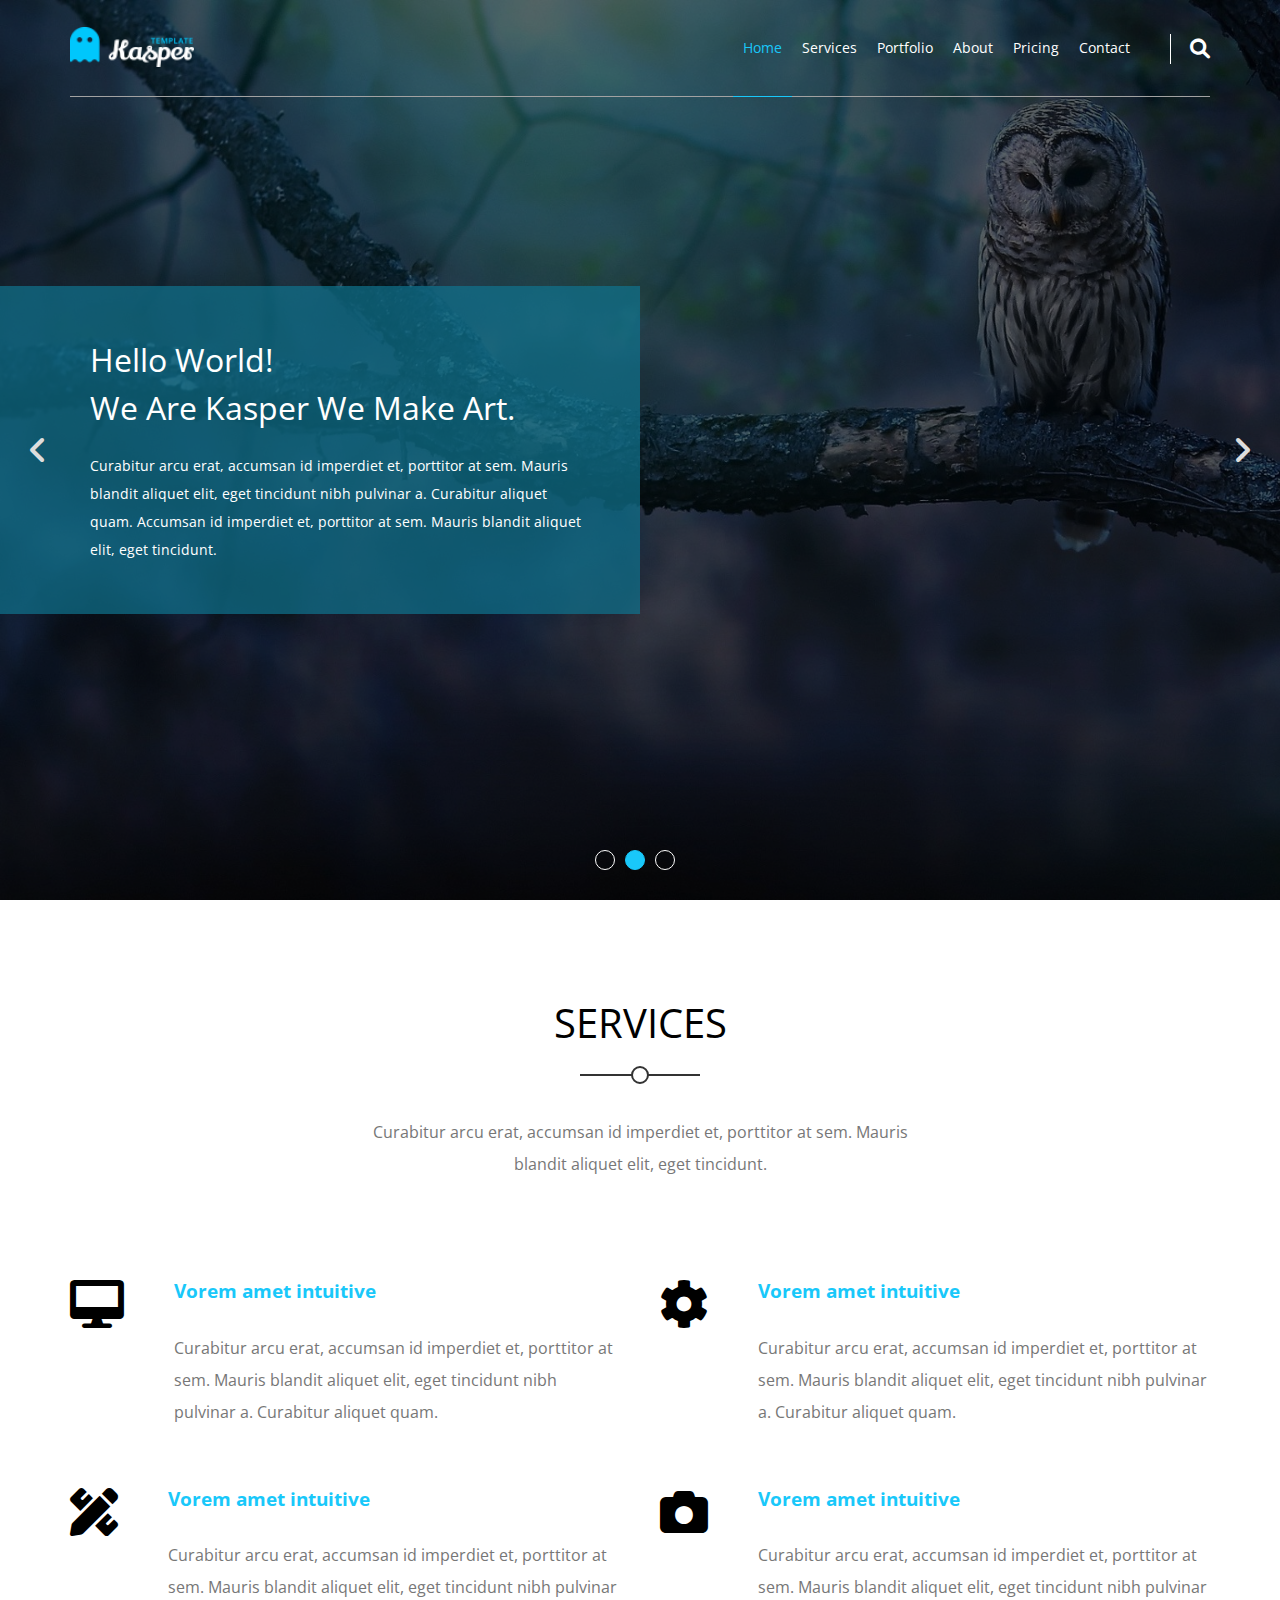
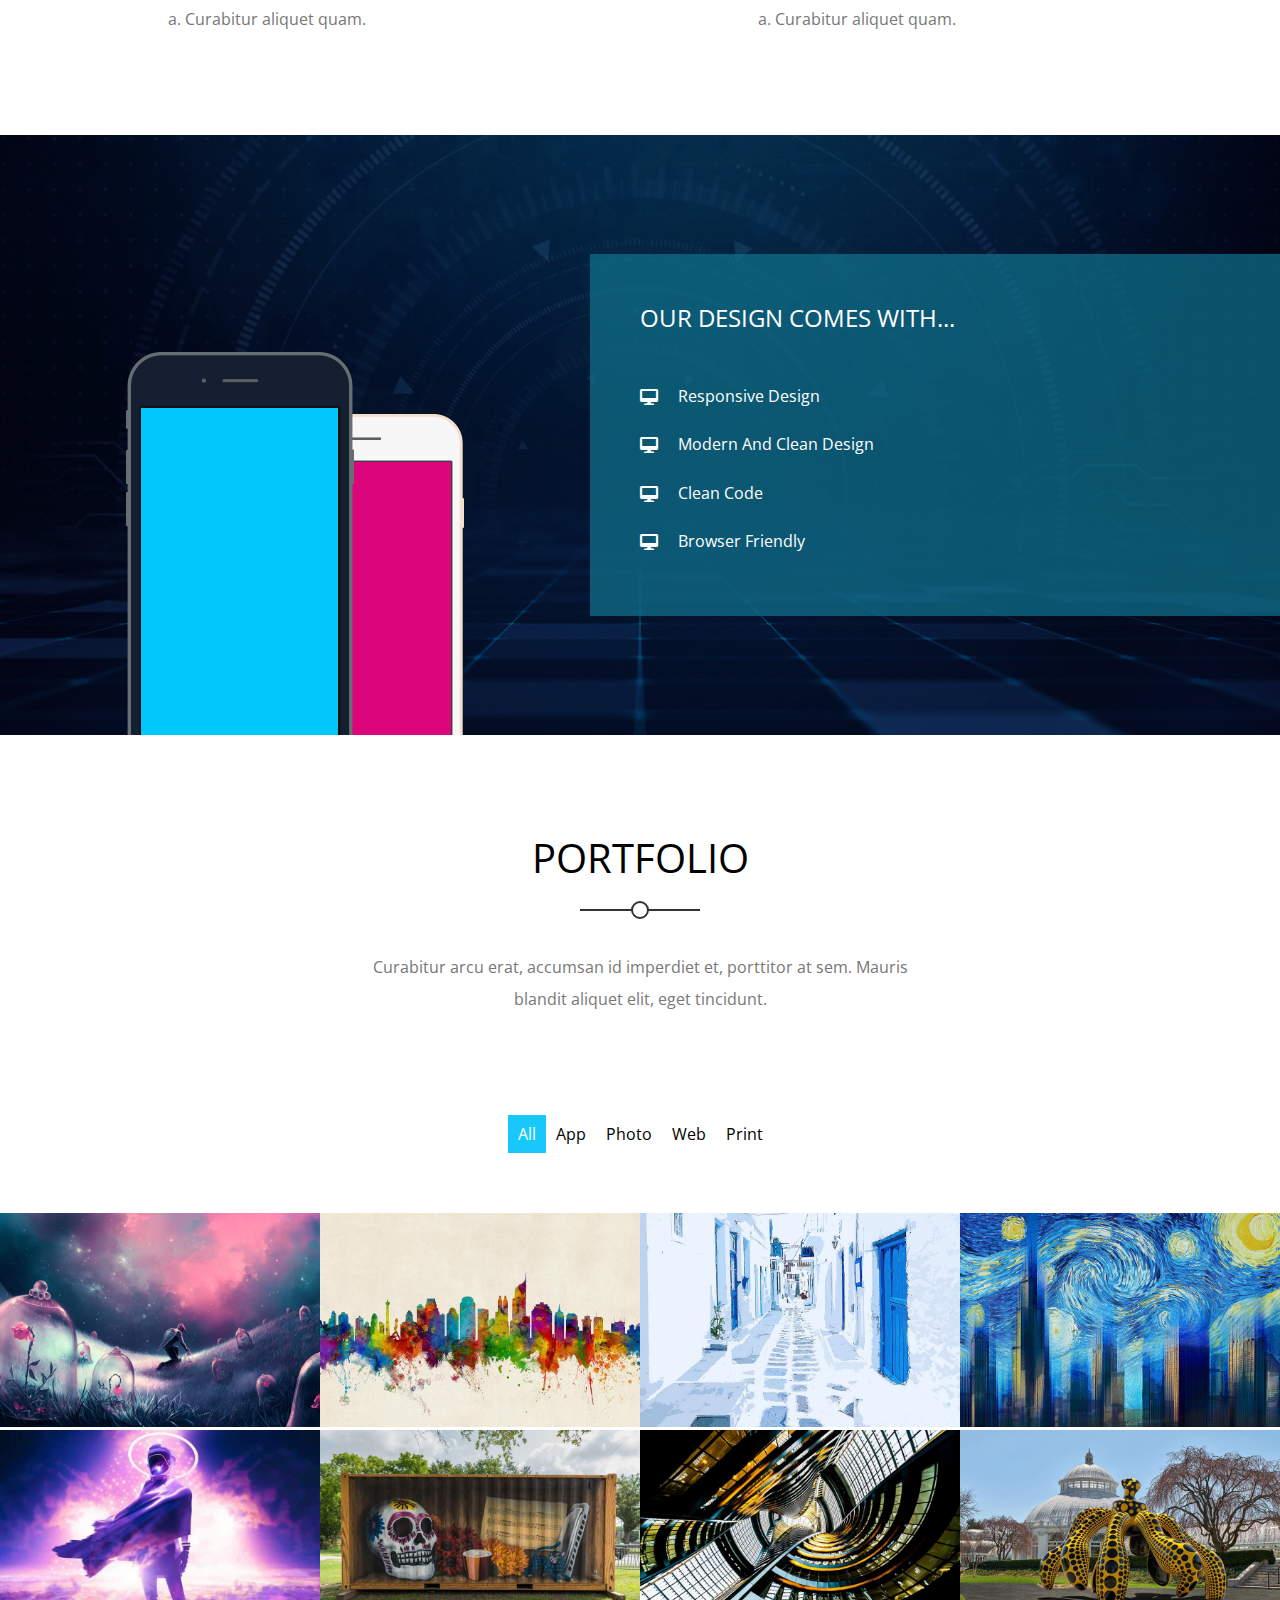
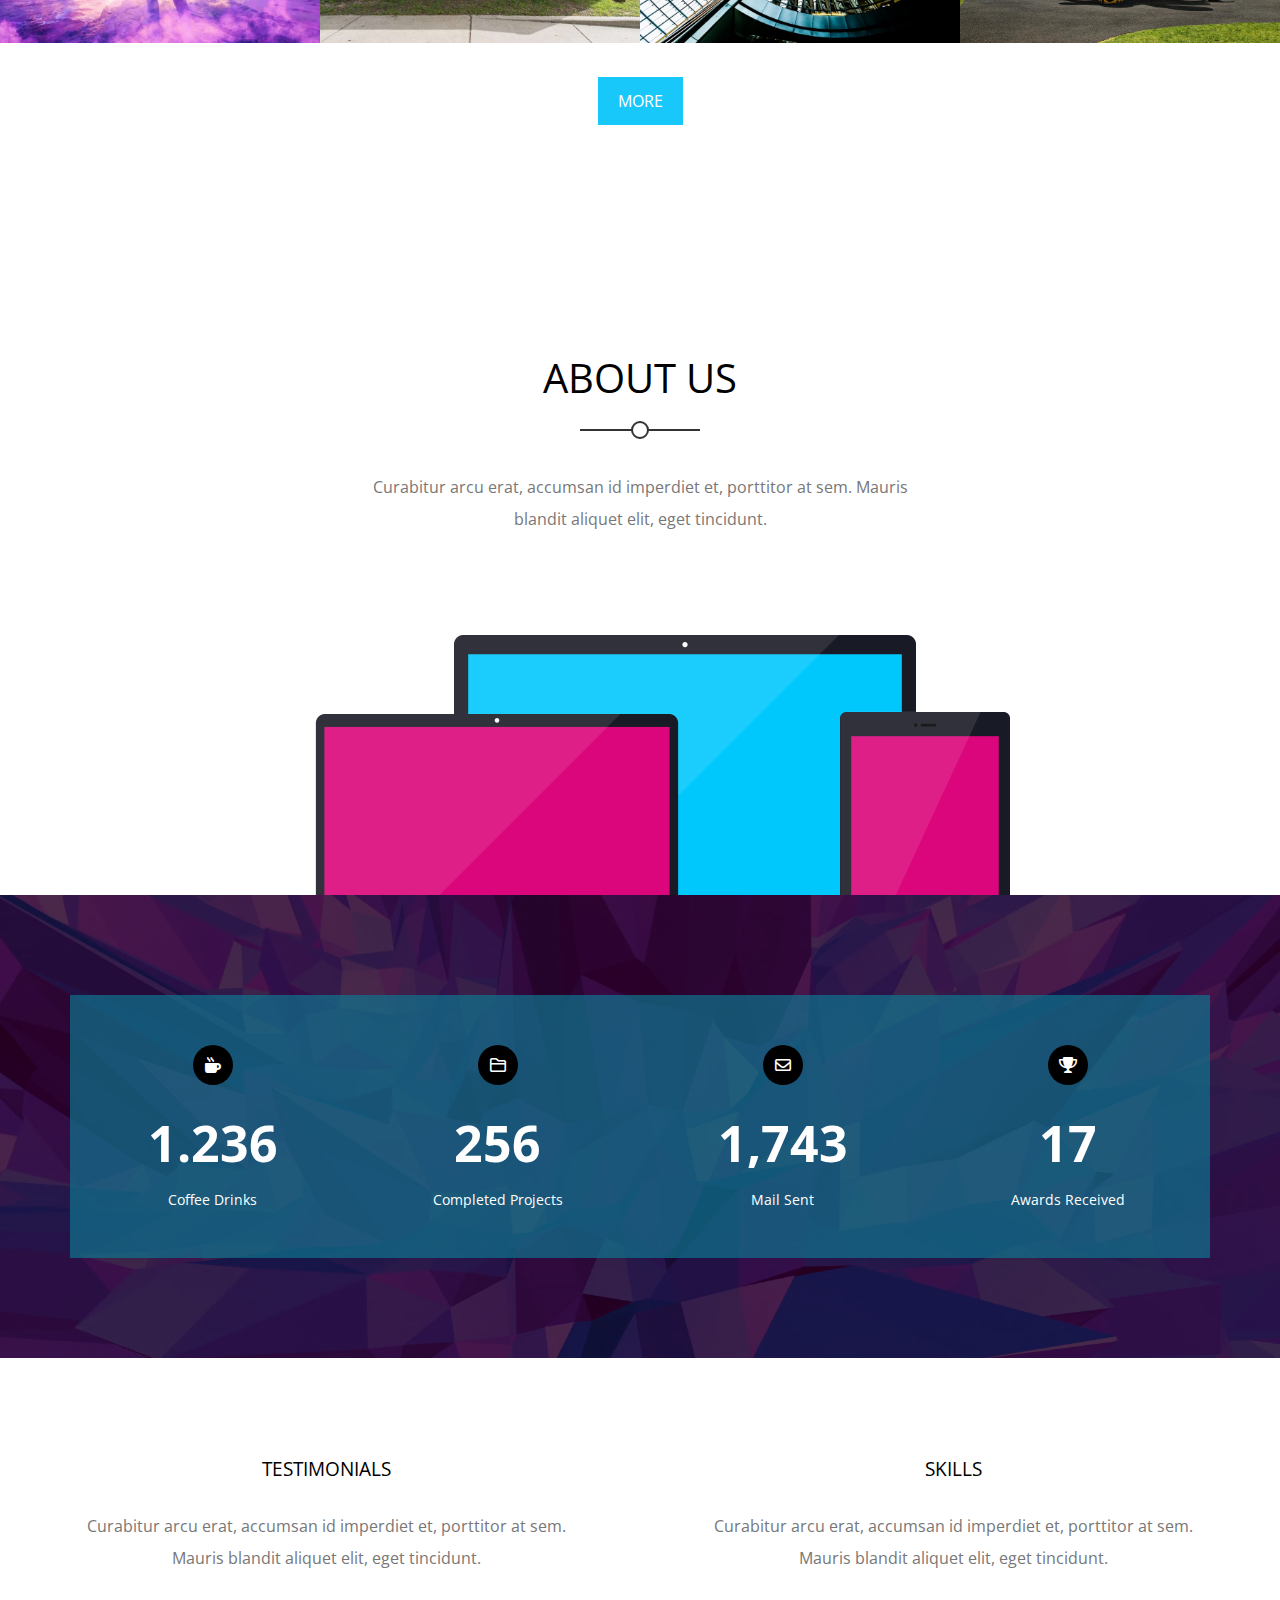
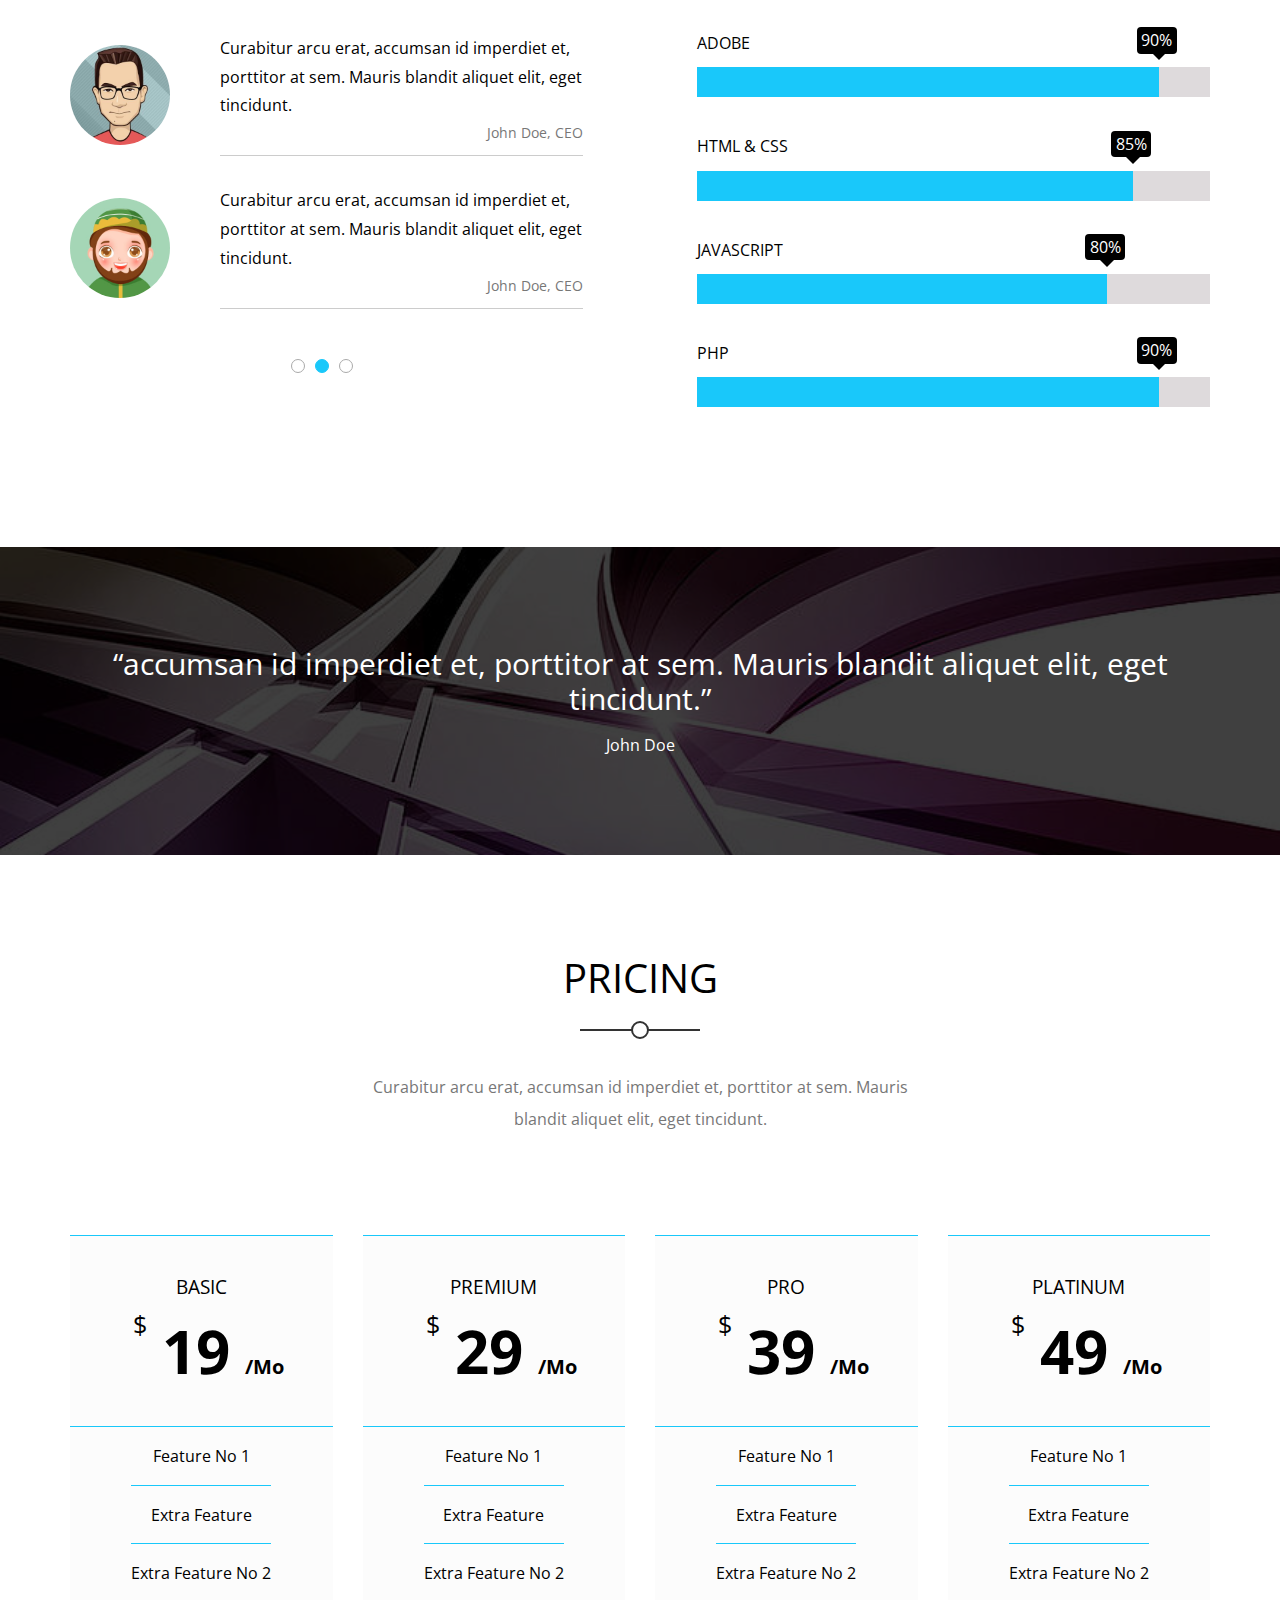
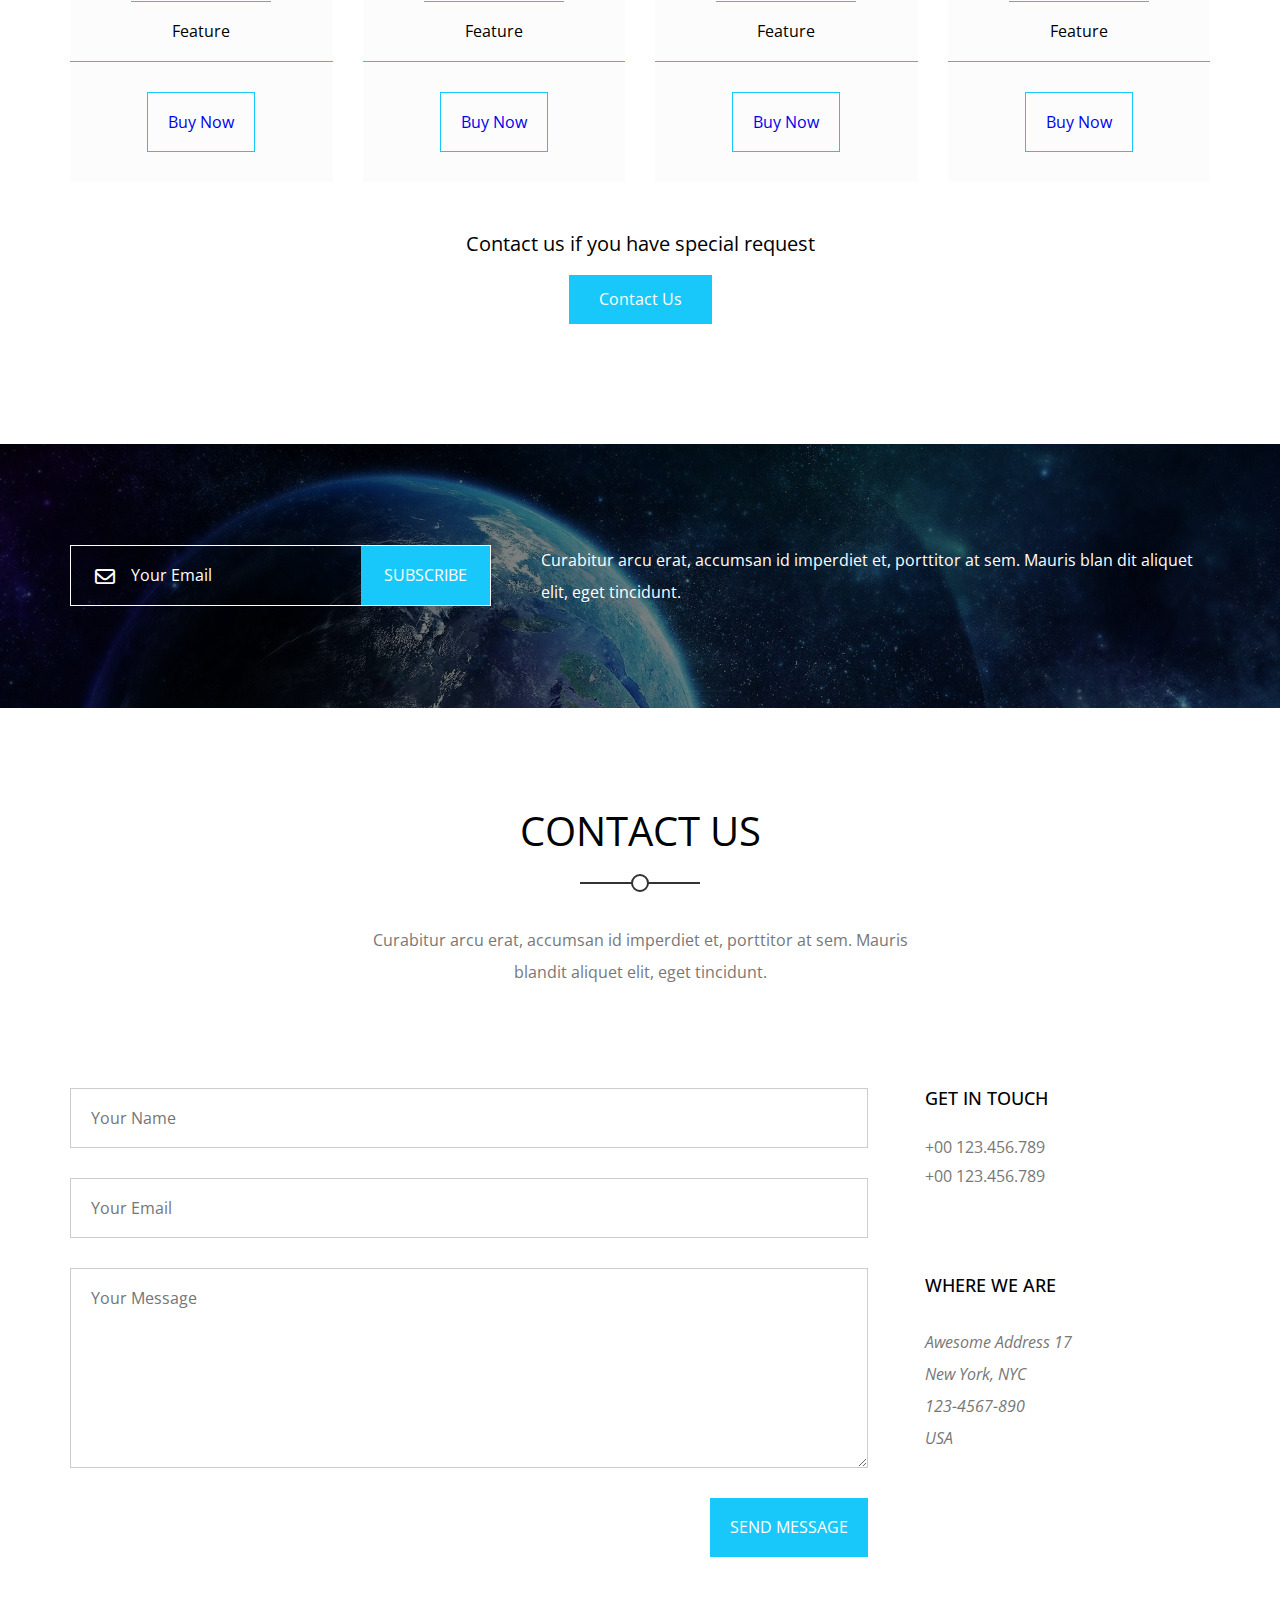
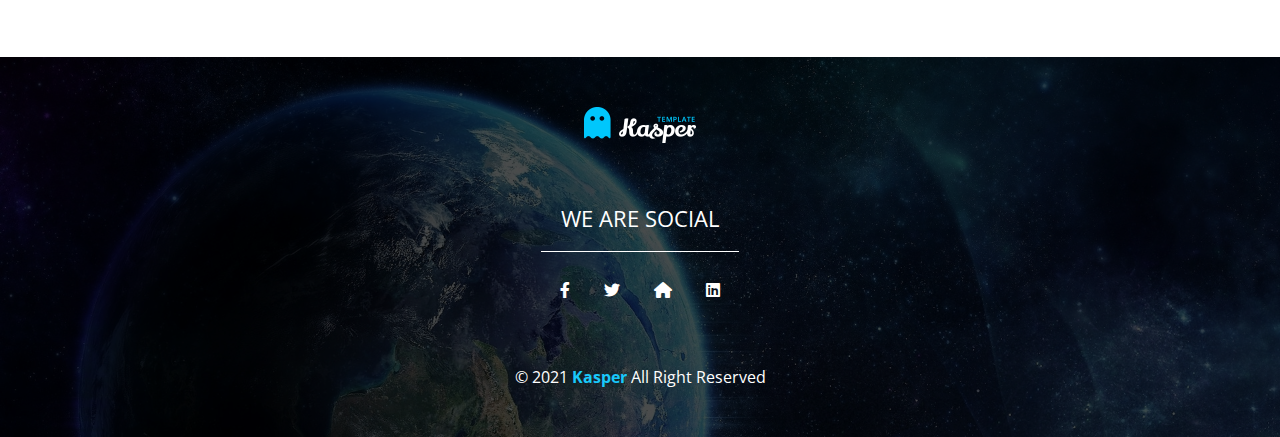
<file: index.html>
<!DOCTYPE html>
<html lang="en">

<head>
    <meta charset="UTF-8">
    <meta http-equiv="X-UA-Compatible" content="IE=edge">
    <meta name="viewport" content="width=, initial-scale=1.0">
    <title>kasper template two</title>

    <!-- render all elements normally  -->
    <link rel="stylesheet" href="css/normalize.css">
    <!-- font awesome library  -->
    <link rel="stylesheet" href="css/all.min.css">
    <!-- main template css file  -->
    <link rel="stylesheet" href="css/kasper.css">
    <link rel="preconnect" href="https://fonts.googleapis.com">
    <!-- google fonts  -->
    <link rel="preconnect" href="https://fonts.gstatic.com" crossorigin>
    <link href="https://fonts.googleapis.com/css2?family=Open+Sans:wght@400;700&display=swap" rel="stylesheet">

</head>

<body>
    <!-- start header  -->
    <header>
        <div class="container">
            <a href="#" class="logo">
                <img src="images/logo.png" alt="Logo" />
            </a>
            <nav>
                <i class="fas fa-bars toggle-menu"></i>
                <ul>
                    <li><a class="active" href="#">Home</a></li>
                    <li><a href="#">Services</a></li>
                    <li><a href="#">Portfolio</a></li>
                    <li><a href="#">About</a></li>
                    <li><a href="#">Pricing</a></li>
                    <li><a href="#">Contact</a></li>
                </ul>
                <div class="form">
                    <i class="fas fa-search"></i>
                </div>
            </nav>
        </div>
    </header>

    <!-- end header  -->
    <!-- Start Landing -->
    <div class="landing">
        <div class="overlay"></div>
        <div class="text">
            <div class="content">
                <h2>
                    Hello World!<br />
                    We Are Kasper We Make Art.
                </h2>
                <p>
                    Curabitur arcu erat, accumsan id imperdiet et, porttitor at sem. Mauris blandit aliquet elit, eget
                    tincidunt
                    nibh pulvinar a. Curabitur aliquet quam. Accumsan id imperdiet et, porttitor at sem. Mauris blandit
                    aliquet
                    elit, eget tincidunt.
                </p>
            </div>
        </div>
        <i class="fas fa-angle-left change-background fa-2x"></i>
        <i class="fas fa-angle-right change-background fa-2x"></i>
        <ul class="bullets">
            <li></li>
            <li class="active"></li>
            <li></li>
        </ul>
    </div>
    <!-- End Landing -->
    <!-- Start Services -->
    <div class="services">
        <div class="container">
            <div class="main-heading">
                <h2>Services</h2>
                <p>
                    Curabitur arcu erat, accumsan id imperdiet et, porttitor at sem. Mauris blandit aliquet elit, eget
                    tincidunt.
                </p>
            </div>
            <div class="services-container">
                <div class="srv-box">
                    <i class="fas fa-desktop fa-3x"></i>
                    <div class="text">
                        <h3>Vorem amet intuitive</h3>
                        <p>
                            Curabitur arcu erat, accumsan id imperdiet et, porttitor at sem. Mauris blandit aliquet
                            elit, eget
                            tincidunt nibh pulvinar a. Curabitur aliquet quam.
                        </p>
                    </div>
                </div>
                <div class="srv-box">
                    <i class="fas fa-cog fa-3x"></i>
                    <div class="text">
                        <h3>Vorem amet intuitive</h3>
                        <p>
                            Curabitur arcu erat, accumsan id imperdiet et, porttitor at sem. Mauris blandit aliquet
                            elit, eget
                            tincidunt nibh pulvinar a. Curabitur aliquet quam.
                        </p>
                    </div>
                </div>
                <div class="srv-box">
                    <i class="fas fa-pencil-ruler fa-3x"></i>
                    <div class="text">
                        <h3>Vorem amet intuitive</h3>
                        <p>
                            Curabitur arcu erat, accumsan id imperdiet et, porttitor at sem. Mauris blandit aliquet
                            elit, eget
                            tincidunt nibh pulvinar a. Curabitur aliquet quam.
                        </p>
                    </div>
                </div>
                <div class="srv-box">
                    <i class="fas fa-camera fa-3x"></i>
                    <div class="text">
                        <h3>Vorem amet intuitive</h3>
                        <p>
                            Curabitur arcu erat, accumsan id imperdiet et, porttitor at sem. Mauris blandit aliquet
                            elit, eget
                            tincidunt nibh pulvinar a. Curabitur aliquet quam.
                        </p>
                    </div>
                </div>
            </div>
        </div>
    </div>
    <!-- End Services -->
    <!-- start design  -->
    <div class="design">
        <div class="image">
            <img src="images/mobile.png" alt="mobile">
        </div>
        <div class="text">
            <h2>OUR DESIGN COMES WITH...</h2>
            <ul>
                <li>Responsive Design</li>
                <li>Modern And Clean Design</li>
                <li>Clean Code</li>
                <li>Browser Friendly</li>
            </ul>
        </div>
    </div>
    <!-- end design   -->
    <!-- Start Portfolio -->
    <div class="portfolio">
        <div class="container">
            <div class="main-heading">
                <h2>Portfolio</h2>
                <p>
                    Curabitur arcu erat, accumsan id imperdiet et, porttitor at sem. Mauris blandit aliquet elit, eget
                    tincidunt.
                </p>
            </div>
            <ul class="shuffle">
                <li class="active">All</li>
                <li>App</li>
                <li>Photo</li>
                <li>Web</li>
                <li>Print</li>
            </ul>
        </div>
        <div class="imgs-container">
            <div class="box">
                <img src="images/shuffle-01.jpg" alt="" />
                <div class="caption">
                    <h4>Awesome Image</h4>
                    <p>Photography</p>
                </div>
            </div>
            <div class="box">
                <img src="images/shuffle-02.jpg" alt="" />
                <div class="caption">
                    <h4>Awesome Image</h4>
                    <p>Photography</p>
                </div>
            </div>
            <div class="box">
                <img src="images/shuffle-03.jpg" alt="" />
                <div class="caption">
                    <h4>Awesome Image</h4>
                    <p>Photography</p>
                </div>
            </div>
            <div class="box">
                <img src="images/shuffle-04.jpg" alt="" />
                <div class="caption">
                    <h4>Awesome Image</h4>
                    <p>Photography</p>
                </div>
            </div>
            <div class="box">
                <img src="images/shuffle-05.jpg" alt="" />
                <div class="caption">
                    <h4>Awesome Image</h4>
                    <p>Photography</p>
                </div>
            </div>
            <div class="box">
                <img src="images/shuffle-06.jpg" alt="" />
                <div class="caption">
                    <h4>Awesome Image</h4>
                    <p>Photography</p>
                </div>
            </div>
            <div class="box">
                <img src="images/shuffle-07.jpg" alt="" />
                <div class="caption">
                    <h4>Awesome Image</h4>
                    <p>Photography</p>
                </div>
            </div>
            <div class="box">
                <img src="images/shuffle-08.jpg" alt="" />
                <div class="caption">
                    <h4>Awesome Image</h4>
                    <p>Photography</p>
                </div>
            </div>
        </div>
        <a href="#" class="more">More</a>
    </div>

    <!-- end portfolio  -->
    <!-- start about  -->
    <div class="about">
        <div class="container">
            <div class="main-heading">
                <h2>About Us</h2>
                <p>
                    Curabitur arcu erat, accumsan id imperdiet et, porttitor at sem. Mauris blandit aliquet elit, eget
                    tincidunt.
                </p>
            </div>
            <img src="images/about.png" alt="" />
        </div>
    </div>

    <!-- end about   -->
    <!-- Start Stats -->
    <div class="stats">
        <div class="container">
            <div class="box">
                <i class="fas fa-mug-hot"></i>
                <div class="number">1.236</div>
                <p>Coffee Drinks</p>
            </div>
            <div class="box">
                <i class="far fa-folder"></i>
                <div class="number">256</div>
                <p>Completed Projects</p>
            </div>
            <div class="box">
                <i class="far fa-envelope"></i>
                <div class="number">1,743</div>
                <p>Mail Sent</p>
            </div>
            <div class="box">
                <i class="fas fa-trophy"></i>
                <div class="number">17</div>
                <p>Awards Received</p>
            </div>
        </div>
    </div>
    <!-- End Stats -->
    <!-- Start Skills -->
    <div class="our-skills">
        <div class="container">
            <div class="testimonials">
                <h3>Testimonials</h3>
                <p>
                    Curabitur arcu erat, accumsan id imperdiet et, porttitor at sem. Mauris blandit aliquet elit, eget
                    tincidunt.
                </p>
                <div class="content">
                    <img src="images/skills-01.jpg" alt="" />
                    <div class="text">
                        Curabitur arcu erat, accumsan id imperdiet et, porttitor at sem. Mauris blandit aliquet elit,
                        eget
                        tincidunt.
                        <p>John Doe, CEO</p>
                    </div>
                </div>
                <div class="content">
                    <img src="images/skills-02.jpg" alt="" />
                    <div class="text">
                        Curabitur arcu erat, accumsan id imperdiet et, porttitor at sem. Mauris blandit aliquet elit,
                        eget
                        tincidunt.
                        <p>John Doe, CEO</p>
                    </div>
                </div>
                <ul class="bullets">
                    <li></li>
                    <li class="active"></li>
                    <li></li>
                </ul>
            </div>
            <div class="skills">
                <h3>Skills</h3>
                <p>
                    Curabitur arcu erat, accumsan id imperdiet et, porttitor at sem. Mauris blandit aliquet elit, eget
                    tincidunt.
                </p>
                <div class="prog-holder">
                    <h4>Adobe</h4>
                    <div class="prog">
                        <span style="width: 90%" data-progress="90%"></span>
                    </div>
                </div>
                <div class="prog-holder">
                    <h4>Html &amp; Css</h4>
                    <div class="prog">
                        <span style="width: 85%" data-progress="85%"></span>
                    </div>
                </div>
                <div class="prog-holder">
                    <h4>JavaScript</h4>
                    <div class="prog">
                        <span style="width: 80%" data-progress="80%"></span>
                    </div>
                </div>
                <div class="prog-holder">
                    <h4>Php</h4>
                    <div class="prog">
                        <span style="width: 90%" data-progress="90%"></span>
                    </div>
                </div>
            </div>
        </div>
    </div>
    <!-- End Skills -->
    <!-- start quote  -->

    <div class="quote">
        <div class="container">
            <q>accumsan id imperdiet et, porttitor at sem. Mauris blandit aliquet elit, eget tincidunt.</q>
            <span>John Doe</span>
        </div>
    </div>
    <!-- End Quote -->
    <!-- Start Pricing -->
    <div class="pricing">
        <div class="container">
            <div class="main-heading">
                <h2>Pricing</h2>
                <p>
                    Curabitur arcu erat, accumsan id imperdiet et, porttitor at sem. Mauris blandit aliquet elit, eget
                    tincidunt.
                </p>
            </div>
            <div class="plans">
                <div class="plan">
                    <div class="head">
                        <h3>Basic</h3>
                        <span>19</span>
                    </div>
                    <ul>
                        <li>Feature No 1</li>
                        <li>Extra Feature</li>
                        <li>Extra Feature No 2</li>
                        <li>Feature</li>
                    </ul>
                    <div class="foot">
                        <a href="#">Buy Now</a>
                    </div>
                </div>
                <div class="plan">
                    <div class="head">
                        <h3>Premium</h3>
                        <span>29</span>
                    </div>
                    <ul>
                        <li>Feature No 1</li>
                        <li>Extra Feature</li>
                        <li>Extra Feature No 2</li>
                        <li>Feature</li>
                    </ul>
                    <div class="foot">
                        <a href="#">Buy Now</a>
                    </div>
                </div>
                <div class="plan">
                    <div class="head">
                        <h3>Pro</h3>
                        <span>39</span>
                    </div>
                    <ul>
                        <li>Feature No 1</li>
                        <li>Extra Feature</li>
                        <li>Extra Feature No 2</li>
                        <li>Feature</li>
                    </ul>
                    <div class="foot">
                        <a href="#">Buy Now</a>
                    </div>
                </div>
                <div class="plan">
                    <div class="head">
                        <h3>Platinum</h3>
                        <span>49</span>
                    </div>
                    <ul>
                        <li>Feature No 1</li>
                        <li>Extra Feature</li>
                        <li>Extra Feature No 2</li>
                        <li>Feature</li>
                    </ul>
                    <div class="foot">
                        <a href="#">Buy Now</a>
                    </div>
                </div>
            </div>
            <p class="contact-text">Contact us if you have special request</p>
            <a href="#" class="contact-link">Contact Us</a>
        </div>
    </div>
    <!-- End Pricing -->
    <!-- Start Subscribe -->
    <div class="subscribe">
        <div class="container">
            <form action="">
                <i class="far fa-envelope fa-lg"></i>
                <input type="email" name="mail" placeholder="Your Email" />
                <input type="submit" value="Subscribe" />
            </form>
            <p>
                Curabitur arcu erat, accumsan id imperdiet et, porttitor at sem. Mauris blan dit aliquet elit, eget
                tincidunt.
            </p>
        </div>
    </div>
    <!-- End Subscribe -->
    <!-- Start Contact -->
    <div class="contact">
        <div class="container">
            <div class="main-heading">
                <h2>Contact Us</h2>
                <p>
                    Curabitur arcu erat, accumsan id imperdiet et, porttitor at sem. Mauris blandit aliquet elit, eget
                    tincidunt.
                </p>
            </div>
            <div class="content">
                <form action="">
                    <input class="main-input" type="text" name="name" placeholder="Your Name" />
                    <input class="main-input" type="email" name="mail" placeholder="Your Email" />
                    <textarea class="main-input" name="message" placeholder="Your Message"></textarea>
                    <input type="submit" value="Send Message" />
                </form>
                <div class="info">
                    <h4>Get In Touch</h4>
                    <span class="phone">+00 123.456.789</span>
                    <span class="phone">+00 123.456.789</span>
                    <h4>Where We Are</h4>
                    <address>Awesome Address 17<br />New York, NYC<br />123-4567-890<br />USA</address>
                </div>
            </div>
        </div>
    </div>
    <!-- End Contact -->
    <!-- Start Footer -->
    <div class="footer">
        <div class="container">
            <img src="images/logo.png" alt="Logo" />
            <p>We Are Social</p>
            <div class="social-icons">
                <i class="fab fa-facebook-f"></i>
                <i class="fab fa-twitter"></i>
                <i class="fas fa-home"></i>
                <i class="fab fa-linkedin"></i>
            </div>
            <p class="copyright">&copy; 2021 <span>Kasper</span> All Right Reserved</p>
        </div>
    </div>
    <!-- End Footer -->



</body>

</html>
</file>
<file: css/kasper.css>
/* Start Variables */
:root {
  --main-color: #19c8fa;
  --transparent-color: rgb(15 116 143 / 70%);
  --section-padding: 100px;
}
/* End Variables */
/* Start Global Rules */
* {
  -webkit-box-sizing: border-box;
  -moz-box-sizing: border-box;
  box-sizing: border-box;
  padding: 0;
  margin: 0;
}
html {
  scroll-behavior: smooth;
}
body {
  font-family: "Open Sans", sans-serif;
}
ul {
  list-style: none;
}
.container {
  padding-left: 15px;
  padding-right: 15px;
  margin-left: auto;
  margin-right: auto;
}
/* Small */
@media (min-width: 768px) {
  .container {
    width: 750px;
  }
}
/* Medium */
@media (min-width: 992px) {
  .container {
    width: 970px;
  }
}
/* Large */
@media (min-width: 1200px) {
  .container {
    width: 1170px;
  }
}
/* End Global Rules */
/* Start Components */
.main-heading {
  text-align: center;
}
.main-heading h2 {
  font-weight: normal;
  font-size: 40px;
  position: relative;
  margin-bottom: 70px;
  text-transform: uppercase;
}
.main-heading h2::before {
  content: "";
  position: absolute;
  left: 50%;
  transform: translateX(-50%);
  height: 2px;
  background-color: #333;
  bottom: -30px;
  width: 120px;
}
.main-heading h2::after {
  content: "";
  position: absolute;
  left: 50%;
  transform: translateX(-50%);
  width: 14px;
  height: 14px;
  border-radius: 50%;
  border: 2px solid #333;
  bottom: -38px;
  background-color: white;
}
.main-heading p {
  width: 550px;
  margin: 0 auto 100px;
  max-width: 100%;
  line-height: 2;
  color: #777;
}
/* End Components */
/* Start Header */
header {
  position: absolute;
  left: 0;
  width: 100%;
  z-index: 2;
}
header .container {
  display: flex;
  justify-content: space-between;
  align-items: center;
  position: relative;
  min-height: 97px;
}
header .container::after {
  content: "";
  position: absolute;
  height: 1px;
  background-color: #a2a2a2;
  bottom: 0;
  width: calc(100% - 30px);
  left: 15px;
}
header .logo img {
  height: 40px;
}
header nav {
  flex: 1;
  display: flex;
  align-items: center;
  justify-content: flex-end;
}
header nav .toggle-menu {
  color: white;
  font-size: 22px;
}
@media (min-width: 768px) {
  header nav .toggle-menu {
    display: none;
  }
}
header nav ul {
  display: flex;
}
@media (max-width: 767px) {
  header nav ul {
    display: none;
  }
  header nav .toggle-menu:hover + ul {
    display: flex;
    flex-direction: column;
    position: absolute;
    top: 100%;
    left: 0;
    width: 100%;
    background-color: rgb(0 0 0 / 50%);
  }
  header nav ul li a {
    padding: 15px !important;
  }
}
header nav ul li a {
  padding: 40px 10px;
  display: block;
  color: white;
  text-decoration: none;
  font-size: 14px;
  transition: 0.3s;
  position: relative;
  z-index: 2;
}
header nav ul li a.active,
header nav ul li a:hover {
  color: var(--main-color);
  border-bottom: 1px solid var(--main-color);
}
header nav .form {
  width: 40px;
  height: 30px;
  position: relative;
  margin-left: 30px;
  border-left: 1px solid white;
}
header nav .form i {
  color: white;
  position: absolute;
  font-size: 20px;
  top: 50%;
  transform: translateY(-50%);
  right: 0;
}
/* End Header */
/* Start Landing */
.landing {
  min-height: 100vh;
  background-color: #1f2021;
  background-image: url("../images/landing.jpg");
  background-size: cover;
  position: relative;
}
.landing .overlay {
  position: absolute;
  left: 0;
  top: 0;
  width: 100%;
  height: 100%;
  background-color: rgb(0 0 0 / 60%);
}
.landing .text {
  position: absolute;
  left: 0;
  top: 50%;
  transform: translateY(-50%);
  width: 50%;
  padding: 50px;
  background-color: var(--transparent-color);
  color: white;
  display: flex;
  justify-content: flex-end;
}
.landing .text .content {
  max-width: 500px;
}
@media (max-width: 767px) {
  .landing .text {
    width: 100%;
  }
  .landing .text .content {
    max-width: 100%;
  }
}
.landing .text .content h2 {
  font-size: 32px;
  font-weight: normal;
  line-height: 1.5;
  margin-bottom: 20px;
}
.landing .text .content p {
  font-size: 14px;
  line-height: 2;
}
.landing .change-background {
  position: absolute;
  top: 50%;
  transform: translateY(-50%);
  color: #ddd;
}
@media (max-width: 767px) {
  .landing .change-background {
    display: none;
  }
}
.landing .fa-angle-left {
  left: 30px;
}
.landing .fa-angle-right {
  right: 30px;
}
.landing .bullets {
  position: absolute;
  left: 50%;
  transform: translateX(-50%);
  bottom: 30px;
  display: flex;
}
.landing .bullets li {
  width: 20px;
  height: 20px;
  border: 1px solid white;
  border-radius: 50%;
  margin-right: 10px;
}
.landing .bullets li.active {
  background-color: var(--main-color);
  border-color: var(--main-color);
}
/* End Landing */
/* Start Services */
.services {
  padding-top: var(--section-padding);
  padding-bottom: var(--section-padding);
}
@media (min-width: 768px) {
  .services .services-container {
    display: grid;
    grid-template-columns: repeat(auto-fill, minmax(450px, 1fr));
    grid-column-gap: 40px;
    grid-row-gap: 60px;
  }
}
.services .srv-box {
  display: flex;
}
.services .srv-box i {
  margin-right: 50px;
}
@media (max-width: 767px) {
  .services .srv-box {
    display: flex;
    flex-direction: column;
    text-align: center;
    margin-bottom: 40px;
  }
  .services .srv-box i {
    margin: 0 0 30px;
  }
}
.services .srv-box h3 {
  margin-bottom: 30px;
  color: var(--main-color);
}
.services .srv-box p {
  line-height: 2;
  color: #777;
}
/* End Services */
/* Start Design */
.design {
  padding-top: var(--section-padding);
  padding-bottom: var(--section-padding);
  height: 600px;
  position: relative;
  background-image: url("../images/design-features.jpg");
  background-size: cover;
  display: flex;
  align-items: center;
  overflow: hidden;
}
.design::before {
  content: "";
  position: absolute;
  left: 0;
  top: 0;
  width: 100%;
  height: 100%;
  background-color: rgb(0 0 0 / 60%);
}
.design .image,
.design .text {
  position: relative;
  z-index: 2;
  flex: 1;
}
.design .image {
  text-align: center;
}
@media (max-width: 767px) {
  .design .image {
    display: none;
  }
}
.design .image img {
  position: relative;
  bottom: -150px;
}
.design .text {
  color: white;
  padding: 50px;
  background-color: var(--transparent-color);
}
.design .text h2 {
  font-weight: normal;
  text-transform: uppercase;
  margin-bottom: 40px;
}
.design .text ul li {
  padding: 15px 0;
}
.design .text ul li::before {
  font-family: "Font Awesome 5 Free";
  content: "\f108";
  font-weight: 900;
  margin-right: 20px;
  position: relative;
  top: 1px;
}
/* End Design */
/* Start Portfolio */
.portfolio {
  padding-top: var(--section-padding);
  padding-bottom: var(--section-padding);
}
.portfolio .shuffle {
  display: flex;
  justify-content: center;
}
.portfolio .shuffle li {
  padding: 10px;
}
.portfolio .shuffle li.active {
  background-color: var(--main-color);
  color: white;
}
.portfolio .imgs-container {
  display: flex;
  flex-wrap: wrap;
  margin-top: 60px;
}
.portfolio .imgs-container .box {
  overflow: hidden;
  position: relative;
}
.portfolio .imgs-container .box:hover .caption {
  bottom: 0;
}
.portfolio .imgs-container .box:hover img {
  transform: rotate(3deg) scale(1.1);
}
@media (min-width: 768px) {
  .portfolio .imgs-container .box {
    flex-basis: 50%;
  }
}
@media (min-width: 1199px) {
  .portfolio .imgs-container .box {
    flex-basis: 25%;
  }
}
.portfolio .imgs-container .box img {
  max-width: 100%;
  transition: 0.3s;
}
.portfolio .imgs-container .box .caption {
  position: absolute;
  left: 0;
  padding: 20px;
  background-color: white;
  width: 100%;
  transition: 0.3s;
  bottom: -100%;
}
.portfolio .imgs-container .box .caption h4 {
  font-weight: normal;
  margin-bottom: 10px;
}
.portfolio .imgs-container .box .caption p {
  color: var(--main-color);
}
.portfolio .more {
  background-color: var(--main-color);
  color: white;
  padding: 15px 20px;
  display: block;
  width: fit-content;
  margin: 30px auto;
  text-decoration: none;
  text-transform: uppercase;
}
/* End Portfolio */
/* Start About */
.about {
  padding-top: var(--section-padding);
  overflow: hidden;
  text-align: center;
}
.about img {
  position: relative;
  bottom: -120px;
  margin-top: -120px;
  max-width: 100%;
}
@media (max-width: 767px) {
  .about img {
    bottom: -60px;
    margin-top: -60px;
  }
}
/* End About */
/* Start Stats */
.stats {
  padding-top: var(--section-padding);
  padding-bottom: var(--section-padding);
  text-align: center;
  background-image: url("../images/stats.png");
  background-size: cover;
  position: relative;
}
.stats::before {
  content: "";
  position: absolute;
  left: 0;
  top: 0;
  width: 100%;
  height: 100%;
  background-color: rgb(0 0 0 / 70%);
}
.stats .container {
  position: relative;
  display: flex;
  flex-wrap: wrap;
}
.stats .container .box {
  color: white;
  padding: 50px;
  background-color: var(--transparent-color);
}
@media (max-width: 767px) {
  .stats .container .box {
    flex-basis: 100%;
  }
}
@media (min-width: 768px) {
  .stats .container .box {
    flex-basis: 50%;
  }
}
@media (min-width: 992px) {
  .stats .container .box {
    flex-basis: 25%;
  }
}
.stats .container .box i {
  width: 40px;
  height: 40px;
  display: flex;
  background-color: black;
  justify-content: center;
  align-items: center;
  border-radius: 50%;
  margin: 0 auto 30px;
}
.stats .container .box .number {
  font-size: 50px;
  font-weight: bold;
  margin: 0 0 20px;
}
.stats .container .box p {
  font-size: 14px;
}
/* End Stats */
/* Start Skills */
.our-skills {
  padding-top: var(--section-padding);
  padding-bottom: var(--section-padding);
}
.our-skills .container {
  display: flex;
  justify-content: space-between;
  flex-wrap: wrap;
}
@media (min-width: 992px) {
  .our-skills .container > div {
    flex-basis: 45%;
  }
}
.our-skills .container > div > h3 {
  margin: 0 0 30px;
  font-weight: normal;
  text-align: center;
  text-transform: uppercase;
}
.our-skills .container > div > p {
  color: #777;
  line-height: 2;
  text-align: center;
  margin-bottom: 60px;
}
.our-skills .testimonials .content {
  display: flex;
  align-items: center;
  margin-bottom: 30px;
}
.our-skills .testimonials .content img {
  width: 100px;
  border-radius: 50%;
  margin-right: 50px;
}
@media (max-width: 767px) {
  .our-skills .testimonials .content {
    flex-direction: column;
    text-align: center;
  }
  .our-skills .testimonials .content img {
    margin: 0 auto 20px;
  }
}
.our-skills .testimonials .text {
  line-height: 1.8;
  border-bottom: 1px solid #ccc;
}
.our-skills .testimonials .text p {
  color: #777;
  text-align: right;
  font-size: 14px;
  margin-bottom: 10px;
}
.our-skills .testimonials .bullets {
  display: flex;
  justify-content: center;
  margin-top: 50px;
  margin-bottom: 50px;
}
.our-skills .testimonials .bullets li {
  width: 14px;
  height: 14px;
  border: 1px solid #aaa;
  border-radius: 50%;
  margin-right: 10px;
}
.our-skills .testimonials .bullets li.active {
  background-color: var(--main-color);
  border-color: var(--main-color);
}
.our-skills .skills .prog-holder {
  margin-bottom: 40px;
}
.our-skills .skills .prog-holder h4 {
  margin-bottom: 15px;
  font-weight: normal;
  text-transform: uppercase;
}
.our-skills .skills .prog-holder .prog {
  background-color: #dedadc;
  height: 30px;
}
.our-skills .skills .prog-holder .prog span {
  display: block;
  background-color: var(--main-color);
  height: 100%;
  position: relative;
}
.our-skills .skills .prog-holder .prog span::before {
  content: attr(data-progress);
  position: absolute;
  background-color: black;
  color: white;
  top: -40px;
  right: -18px;
  padding: 4px 0;
  width: 40px;
  text-align: center;
  border-radius: 4px;
}
.our-skills .skills .prog-holder .prog span::after {
  content: "";
  position: absolute;
  border-style: solid;
  border-width: 8px;
  border-color: black transparent transparent;
  right: -8px;
  top: -15px;
}
/* End Skills */
/* Start Quote */
.quote {
  padding-top: var(--section-padding);
  padding-bottom: var(--section-padding);
  background-image: url("../images/quote.jpg");
  background-size: cover;
  position: relative;
  text-align: center;
  color: white;
}
.quote::before {
  content: "";
  position: absolute;
  left: 0;
  top: 0;
  width: 100%;
  height: 100%;
  background-color: rgb(0 0 0 / 75%);
}
.quote .container {
  position: relative;
}
.quote q {
  font-size: 30px;
  margin-bottom: 20px;
  display: block;
}
/* End Quote */
/* Start Pricing */
.pricing {
  padding-top: var(--section-padding);
  padding-bottom: var(--section-padding);
}
.pricing .plans {
  display: grid;
  grid-template-columns: repeat(auto-fill, minmax(250px, 1fr));
  gap: 30px;
}
.pricing .plans .plan {
  background-color: #fcfcfc;
  text-align: center;
}
.pricing .plans .plan .head {
  padding: 40px 20px;
  border-top: 1px solid var(--main-color);
  border-bottom: 1px solid var(--main-color);
}
.pricing .plans .plan .head h3 {
  font-weight: normal;
  margin-bottom: 20px;
  text-transform: uppercase;
}
.pricing .plans .plan .head span {
  font-size: 60px;
  font-weight: bold;
}
.pricing .plans .plan .head span::before {
  content: "$";
  font-size: 25px;
  position: relative;
  top: -40px;
  margin-right: 15px;
  font-weight: normal;
}
.pricing .plans .plan .head span::after {
  content: "/Mo";
  font-size: 20px;
  position: relative;
  right: -15px;
}
.pricing .plans .plan ul {
  border-bottom: 1px solid var(--main-color);
}
.pricing .plans .plan ul li {
  padding: 20px;
  position: relative;
}
.pricing .plans .plan ul li:not(:last-child)::after {
  content: "";
  width: 140px;
  height: 1px;
  background-color: var(--main-color);
  position: absolute;
  left: 50%;
  transform: translateX(-50%);
  bottom: 0;
}
.pricing .plans .plan .foot a {
  display: block;
  padding: 20px 20px;
  text-decoration: none;
  border: 1px solid var(--main-color);
  width: fit-content;
  margin: 30px auto;
}
.pricing .contact-text {
  text-align: center;
  margin: 50px auto 20px;
  font-size: 20px;
}
.pricing .contact-link {
  display: block;
  width: fit-content;
  margin: 20px auto;
  background-color: var(--main-color);
  color: white;
  padding: 15px 30px;
  text-decoration: none;
}
/* End Pricing */
/* Start Subscribe */
.subscribe {
  padding-top: var(--section-padding);
  padding-bottom: var(--section-padding);
  background-image: url("../images/subscribe.jpg");
  background-size: cover;
  position: relative;
  color: white;
}
.subscribe::before {
  content: "";
  position: absolute;
  left: 0;
  top: 0;
  width: 100%;
  height: 100%;
  background-color: rgb(0 0 0 / 50%);
}
.subscribe .container {
  position: relative;
  display: flex;
  align-items: center;
}
@media (max-width: 991px) {
  .subscribe .container {
    flex-direction: column;
  }
}
.subscribe form {
  display: flex;
  position: relative;
  width: 500px;
  max-width: 100%;
}
.subscribe form i {
  position: absolute;
  top: 50%;
  transform: translateY(-50%);
  left: 25px;
}
.subscribe form input[type="email"] {
  border: 1px solid white;
  border-right: none;
  background: none;
  padding: 20px 20px 20px 60px;
  caret-color: var(--main-color);
  width: calc(100% - 130px);
}
.subscribe form input[type="submit"] {
  width: 130px;
  background-color: var(--main-color);
  color: white;
  padding: 10px 20px;
  border: 1px solid white;
  border-left: none;
  text-transform: uppercase;
}
.subscribe form input[type="email"]:focus,
.subscribe form input[type="submit"]:focus {
  outline: none;
}
.subscribe form ::placeholder {
  color: white;
}
.subscribe p {
  line-height: 2;
  margin-left: 50px;
}
@media (max-width: 991px) {
  .subscribe p {
    margin: 30px 0 0;
  }
}
/* End Subscribe */
/* Start Contact */
.contact {
  padding-top: var(--section-padding);
  padding-bottom: var(--section-padding);
}
.contact .content {
  display: flex;
  justify-content: space-between;
}
@media (max-width: 767px) {
  .contact .content {
    flex-direction: column;
  }
}
.contact .content form {
  flex-basis: 70%;
}
.contact .content form .main-input {
  padding: 20px;
  display: block;
  border: 1px solid #ccc;
  margin-bottom: 30px;
  width: 100%;
}
.contact .content form .main-input:focus {
  outline: none;
}
.contact .content form textarea.main-input {
  height: 200px;
}
.contact .content form input[type="submit"] {
  background-color: var(--main-color);
  color: white;
  padding: 20px;
  border: none;
  display: flex;
  margin-left: auto;
  text-transform: uppercase;
  cursor: pointer;
}
.contact .content .info {
  flex-basis: 25%;
}
@media (max-width: 767px) {
  .contact .content .info {
    order: -1;
    text-align: center;
  }
}
.contact .content .info h4 {
  text-transform: uppercase;
  margin-bottom: 30px;
  font-weight: 500;
  font-size: 18px;
}
.contact .content .info .phone {
  display: block;
  color: #777;
  margin-bottom: 10px;
}
.contact .content .info h4:nth-of-type(2) {
  margin-top: 90px;
}
@media (max-width: 767px) {
  .contact .content .info h4:nth-of-type(2) {
    margin-top: 30px;
  }
}
.contact .content .info address {
  color: #777;
  line-height: 2;
}
@media (max-width: 767px) {
  .contact .content .info address {
    margin-bottom: 40px;
  }
}
/* End Contact */
/* Start Footer */
.footer {
  padding-top: calc(var(--section-padding) / 2);
  padding-bottom: calc(var(--section-padding) / 2);
  background-image: url("../images/subscribe.jpg");
  background-size: cover;
  position: relative;
  color: white;
  text-align: center;
}
.footer::before {
  content: "";
  position: absolute;
  left: 0;
  top: 0;
  width: 100%;
  height: 100%;
  background-color: rgb(0 0 0 / 70%);
}
.footer .container {
  position: relative;
}
.footer img {
  margin-bottom: 20px;
}
.footer p:not(.copyright) {
  text-transform: uppercase;
  padding: 20px;
  border-bottom: 1px solid white;
  font-size: 22px;
  width: fit-content;
  margin: 20px auto;
}
.footer .social-icons i {
  padding: 10px 15px;
}
.footer .copyright {
  margin-top: 60px;
}
.footer .copyright span {
  font-weight: bold;
  color: var(--main-color);
}
/* End Footer */
</file>
